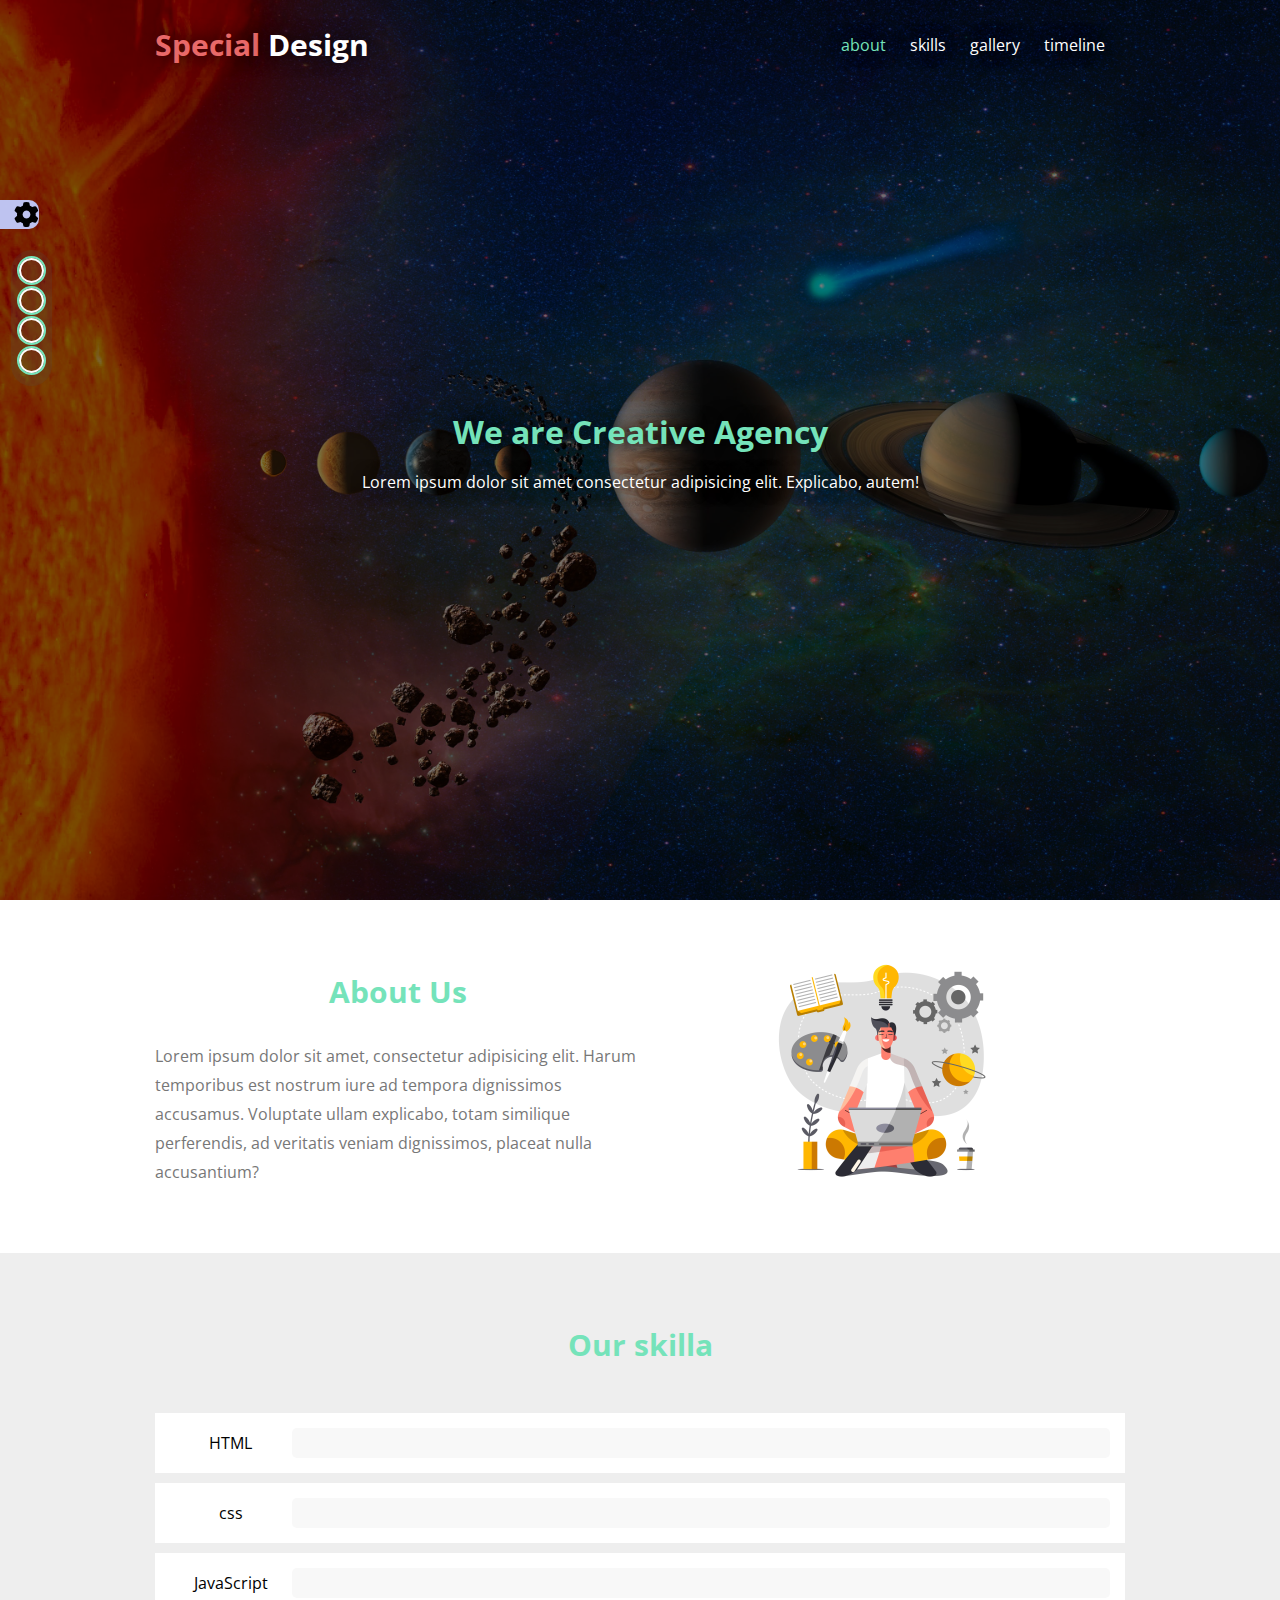
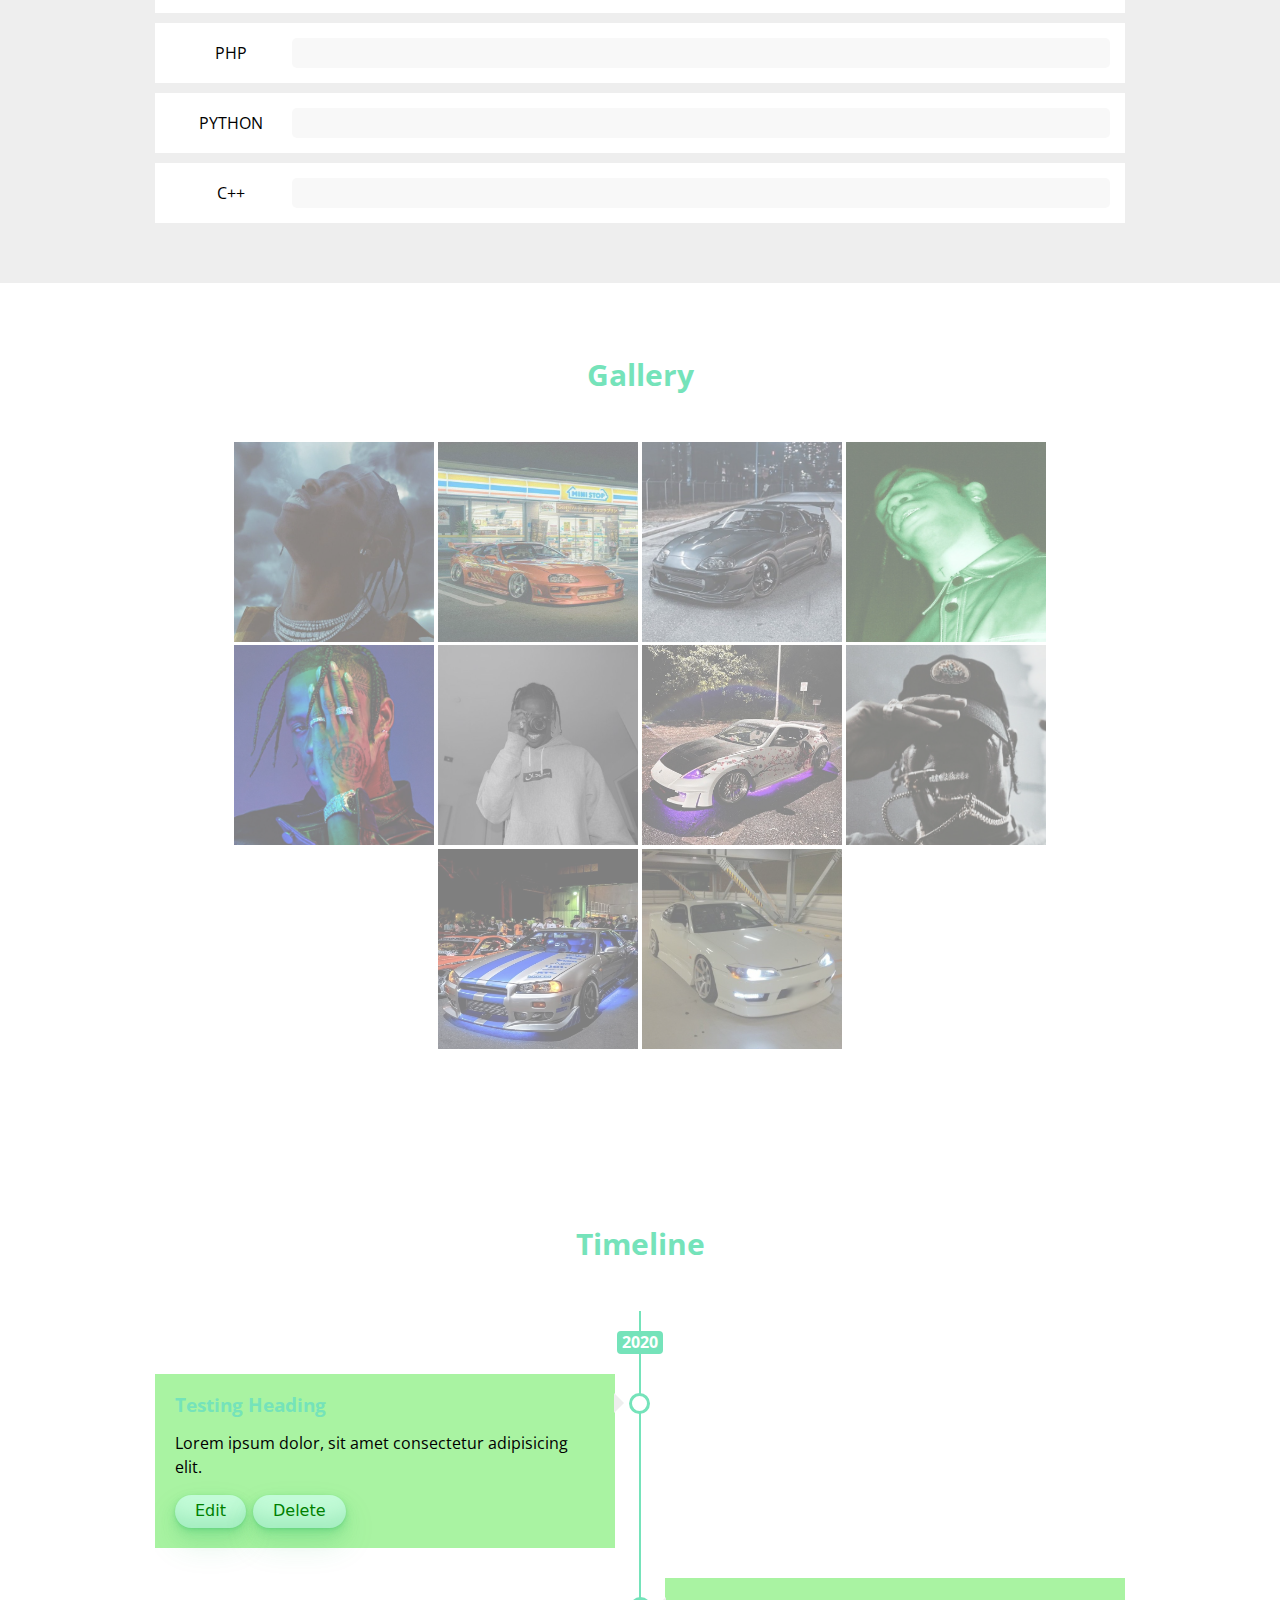
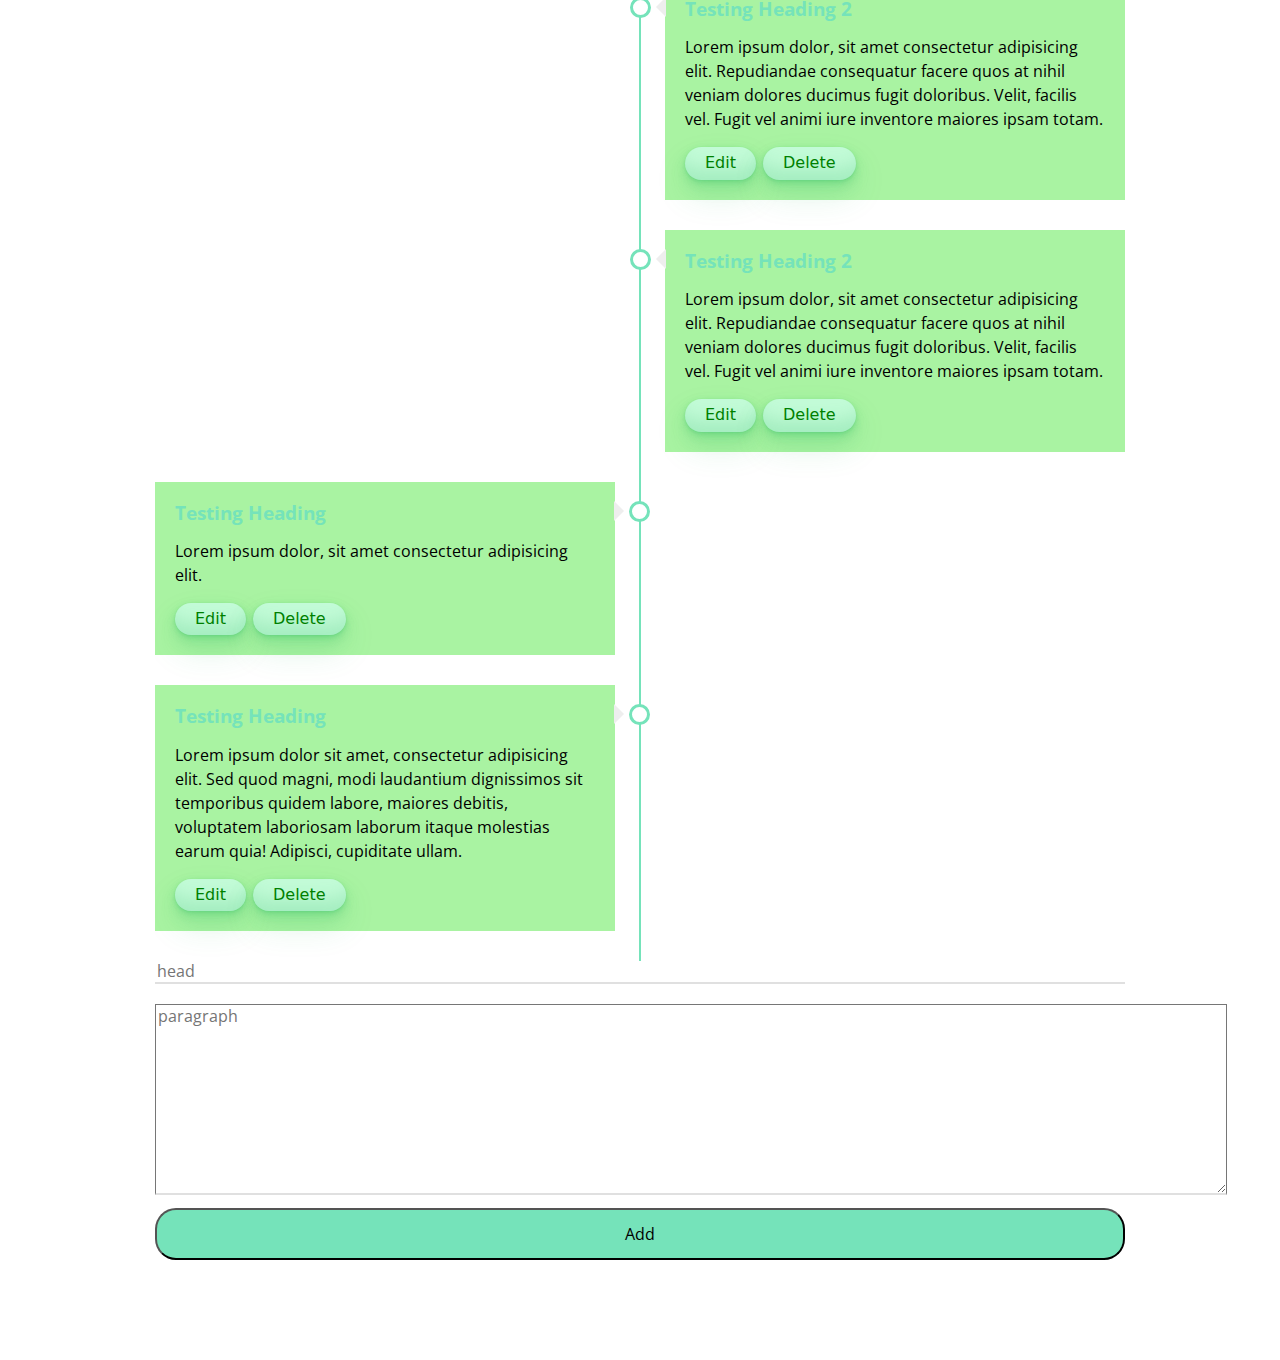
<file: index.html>
<!DOCTYPE html>
<html lang="en">
<head>
    <meta charset="UTF-8">
    <meta http-equiv="X-UA-Compatible" content="IE=edge">
    <meta name="viewport" content="width=device-width, initial-scale=1.0">
    <title>Special Design</title>
    
    <!-- <link rel="stylesheet" href="Css/bootstrap.min.css"> -->

    <link rel="stylesheet" href="Css/normalize.css">
    
    <link rel="stylesheet" href="Css/fontawesome.min.css">
    <link rel="stylesheet" href="Css/all.min.css">
    
    <link rel="stylesheet" href="Css/style.css">
    
    <link rel="preconnect" href="https://fonts.googleapis.com">
    <link rel="preconnect" href="https://fonts.gstatic.com" crossorigin>
    <link href="https://fonts.googleapis.com/css2?family=Open+Sans:wght@300;400;500;600;700&family=Poppins:wght@300;400;500;600;700;800;900&family=Roboto:wght@100;300;400;500;700&display=swap" rel="stylesheet">
</head>
<body>
    <!-- Start Setting box -->
    <div class="setting-box">
        <div class="hold-gear">
            <i class="fa-solid fa-gear"></i>
        </div>
        <div class="settings-container">
            <!-- <h3>testing options</h3>  -->
            <div class="color-box">
                <h3>Color</h3>
                <ul class="color-list">
                    <li class="active" data-color="#99c2ff" ></li>
                    <li data-color="#ff9800"></li>
                    <li data-color="#099159"></li>
                    <li data-color="#607d8b"></li>
                </ul>
            </div>
        </div>
        <div class="settings-container">
            <div class="bg-box">
                    <h4>Background Random</h4>
                    <div class="yesno">
                        <span class="yes active-bg" data-on="yes">yes</span>
                        <span class="no" data-on="no">no</span>
                    </div>
                    <!-- <br> -->
                    <div class="choose-bg">
                        <p id="1" data-num="1">1</p>
                        <p id="2" data-num="2">2</p>
                        <p id="3" data-num="3">3</p>
                        <p id="4" data-num="4">4</p>
                        <p id="5" data-num="5">5</p>
                    </div>
            </div>
        </div>
    </div>
    <div class="bullets">
        <div class="bul" data-bul=".about-us"></div>
        <div class="bul" data-bul=".skills"></div>
        <div class="bul" data-bul=".gallery"></div>
        <div class="bul" data-bul=".timeline"></div>
    </div>
    <!-- End Setting box -->
    <!-- Start landing Page -->
    <div class="landing-page">
        <div class="overlay"></div>
        <div class="container">
            <div class="header-area">
            <div class="logo"><span>Special </span>Design</div>
                <ul class="links">
                    <li> <a data-bul=".about-us" class="active" href="#">about</a></li>
                    <li> <a data-bul=".skills" href="#">skills</a></li>
                    <li> <a data-bul=".gallery" href="#">gallery</a></li>
                    <li> <a data-bul=".timeline" href="#">timeline</a></li>
                </ul>
            </div>
        </div>
        <div class="introduction-area">
            <h1>We are Creative Agency</h1>
            <p>Lorem ipsum dolor sit amet consectetur adipisicing elit. Explicabo, autem!</p>
        </div>
    </div>
    <!-- End landing Page -->
    <!-- Start About us -->
    <div class="container">
        <div class="about-us">
            <div class="info-box">
                <h2>About Us</h2>
                <p>Lorem ipsum dolor sit amet, 
                    consectetur adipisicing elit. 
                    Harum temporibus est nostrum iure ad 
                    tempora dignissimos accusamus. Voluptate 
                    ullam explicabo, totam similique perferendis,
                    ad veritatis veniam dignissimos, placeat nulla
                    accusantium?</p>
            </div>
            <div class="image-box">
                <img src="imgs/5484597.jpg" alt="">
            </div>
        </div>
    </div>
    <!-- End About us -->
    <!-- Start Our Skills -->
    <div class="skills">
        <div class="container">
            <h2>Our skilla</h2>
            <div class="skill-box">
                <div class="skills-name">HTML</div>
                <div class="skills-progres">
                <span data-progress="90%"></span>
                </div>
            </div>
            <div class="skill-box">
                <div class="skills-name">css</div>
                <div class="skills-progres">
                <span data-progress="70%"></span>
                </div>
            </div>
            <div class="skill-box">
                <div class="skills-name">JavaScript</div>
                <div class="skills-progres">
                <span data-progress="30%"></span>
                </div>
            </div>
            <div class="skill-box">
                <div class="skills-name">PHP</div>
                <div class="skills-progres">
                <span data-progress="90%"></span>
                </div>
            </div>
            <div class="skill-box">
                <div class="skills-name">PYTHON</div>
                <div class="skills-progres">
                <span data-progress="70%"></span>
                </div>
            </div>
            <div class="skill-box">
                <div class="skills-name">C++</div>
                <div class="skills-progres">
                <span data-progress="50%"></span>
                </div>
            </div>
        </div>
    </div>
    <!-- Start Our Skills -->
    <div class="gallery">
        <div class="container">
            <h2>Gallery</h2>
            <div class="images-box">
                <img src="imgs/img-6 (1).jpg" alt="one">
                <img src="imgs/img-6 (2).jpg" alt="two">
                <img src="imgs/img-6 (3).jpg" alt="three">
                <img src="imgs/img-6 (4).jpg" alt="four">
                <img src="imgs/img-6 (5).jpg" alt="five">
                <img src="imgs/img-6 (6).jpg" alt="">
                <img src="imgs/img-6 (7).jpg" alt="">
                <img src="imgs/img-6 (8).jpg" alt="">
                <img src="imgs/img-6 (9).jpg" alt="">
                <img src="imgs/img-6 (10).jpg" alt="">
            </div>
        </div>
    </div>
    <!-- End Our Skills -->
    <!-- Start Timeline -->
    <div class="timeline">
        <div class="container">
            <h2>Timeline</h2>
            <div class="timeline-container">
                <div class="year">
                    2020
                </div>
                <div class="timeline-left">
                    <div class="content">
                        <h3>Testing Heading</h3>
                        <p>Lorem ipsum dolor, sit amet consectetur 
                            adipisicing elit.</p>
                            <button class="edit" role="button">Edit</button>
                        <!-- <button class="edit">Edit</button> -->
                        <button class="delete" role="button">Delete</button>
                        <!-- <button class="delete">Delete</button> -->
                    </div>
                </div>
                <div class="clear-box"></div>
                <div class="timeline-right">
                    <div class="content">
                        <h3>Testing Heading 2</h3>
                        <p>Lorem ipsum dolor, sit amet consectetur 
                            adipisicing elit. Repudiandae consequatur 
                            facere quos at nihil veniam dolores ducimus 
                            fugit doloribus. Velit, facilis vel. 
                            Fugit vel animi 
                            iure inventore maiores ipsam totam.</p>
                            <button class="edit">Edit</button>
                            <button class="delete">Delete</button>
                    </div>
                </div>
                <div class="clear-box"></div>
                <div class="timeline-right">
                    <div class="content">
                        <h3>Testing Heading 2</h3>
                        <p>Lorem ipsum dolor, sit amet consectetur 
                            adipisicing elit. Repudiandae consequatur 
                            facere quos at nihil veniam dolores ducimus 
                            fugit doloribus. Velit, facilis vel. 
                            Fugit vel animi 
                            iure inventore maiores ipsam totam.</p>
                            <button class="edit">Edit</button>
                            <button class="delete">Delete</button>
                    </div>
                </div>
                <div class="clear-box"></div>
                <div class="timeline-left">
                    <div class="content">
                        <h3>Testing Heading</h3>
                        <p>Lorem ipsum dolor, sit amet consectetur 
                            adipisicing elit.</p>
                        <button class="edit">Edit</button>
                        <button class="delete">Delete</button>
                    </div>
                </div>
                <div class="clear-box"></div>
                <div class="timeline-left">
                    <div class="content">
                        <h3>Testing Heading</h3>
                        <p>Lorem ipsum dolor sit amet, consectetur 
                            adipisicing elit. Sed quod magni, 
                            modi laudantium dignissimos sit 
                            temporibus quidem labore, maiores debitis, voluptatem 
                            laboriosam laborum itaque molestias 
                            earum quia! Adipisci, cupiditate ullam.</p>
                        <button class="edit">Edit</button>
                        <button class="delete">Delete</button>
                    </div>
                </div>
            </div>

            <div class="form">
                <input id="head" type="text" placeholder="head">
                <textarea id="paragraph"  placeholder="paragraph"  cols="115" rows="10"></textarea>
                <button id="submit" type="submit"> Add </button>
                <button id="cancel" type="submit">Cancel</button>
            </div>
        </div>
    </div>
    <!-- End Timeline -->
    
    <script src="Js/main.js"></script>
</body>
</html>
</file>
<file: Css/style.css>
:root {
    --main-color: #75e3ba;
    --sac-color : #e86969 ;
    --setting-color : #c1cbfbf4 ;
}

* {
    box-sizing: border-box;
}
body {
    font-family: 'Open Sans', sans-serif;
}
/* Start Setting box */
.setting-box {
    position: fixed;
    background: var(--setting-color);
    top: 0;
    left: -200px;
    width: 200px;
    z-index: 10;
    min-height: 100vh;
    transition: 0.3s;
}

.open {
    left: 0px;
}


.hold-gear {
    background: var(--setting-color);
    position: absolute;
    right: -39px;
    top: 200px;
    font-size: 25px;
    padding-left: 14px;
    border-radius: 0px 10px 10px 0px;
    cursor: pointer;
}

.settings-container {
    padding-top: 7px;
    background-color: #eee;
    text-align: center;
    margin: 4px;
}
h3,
h4 {
    margin: 0 0 15px;
    padding: 0;
}

.hold-checkbox {
    display: flex;
    justify-content: space-evenly;
}



.settings-container ul {
    list-style: none;
    margin: 5px ;
    padding: 0 0 10px;
}
.settings-container ul li {
    width: 30px;
    height: 30px;
    background-color: aliceblue;
    display: inline-block;
    border-radius: 50%;
    cursor: pointer;
}
.settings-container ul li:nth-child(1) {
    background-color: #99c2ff;
}
.settings-container ul li:nth-child(2) {
    background-color: #ff9800;
}
.settings-container ul li:nth-child(3) {
    background-color: #099159;
}
.settings-container ul li:nth-child(4) {
    background-color: #607d8b;
}

.settings-container ul .active {
    border: #c0bfbf 3px solid;
}


.yesno {
    padding: 1px;
}

.yesno .yes ,
.yesno .no {
    background-color: #9E9E9E;
    padding: 3px 19px;
    border-radius: 8px;
    cursor: pointer;
    color: white;
}

.yesno .active-bg {
    background-color: var(--main-color);
    font-weight: bold;
}


.choose-bg {
    display: inline-flex;
}
.choose-bg p {
    background: var(--main-color);
    width: 30px;
    line-height: 30px;
    border-radius: 50%;
    margin-left: 5px;
    cursor: pointer;
    color: white;
}
/* End Setting box */


/* container */
.container {
    width: 1000px;
    padding: 0 15px;
    margin: auto;
}
/* container */




/* start landing page */
.landing-page {
    min-height: 100vh;
    background-image: url(../imgs/wallpaperflare.com_wallpaper\ \(1\).jpg);
    background-size: cover;
    /* object-fit: cover; */
    position: relative;
}

.landing-page  .overlay {
    background: #00000085;
    width: 100%;
    height: 100%;
    position: absolute;
    left: 0;
    top: 0;
    z-index: 1;
}


.landing-page .header-area {
    z-index: 5;
    position: relative;
    color: white;
    padding-top: 20px;
}

.landing-page .header-area {
    display: flex;
    justify-content: space-between ;
    align-items: center;
    text-shadow: 0px 0px 20px BLACK;
}

.landing-page .header-area .logo {
    font-size: 30px;
    font-weight: bold;
    /* padding-left: 20px; */
}
.landing-page .header-area .logo span {
    color: var(--sac-color);
}

.landing-page .header-area .links {
    list-style: none;
}
.landing-page .header-area .links li  {
    display: inline-block;
    padding-right: 20px ;
}
.landing-page .header-area .links li a  {
    text-decoration: none;
    color: white;
}
.landing-page .header-area .links li:hover a,
.landing-page .header-area .links li .active {
    color: var(--main-color);
}
/* End landing page */

.introduction-area {
    text-shadow: 0px 0px 20px BLACK;
    color: var(--main-color);
    position: absolute;
    top: 50%;
    left: 50%;
    transform: translate(-50%, -50%);
    z-index: 3;
    text-align: center;
}
.introduction-area p {
    color: white;
}




/* Start About Us */
.about-us {
    padding: 50px 0;
    display: flex;
}
.about-us .info-box{
    flex: 1;
}
.about-us .info-box h2{
    font-weight: bold;
    font-size: 30px;
    color: var(--main-color);
    margin-bottom: -8px;
}
.about-us .info-box p{
    line-height: 1.8;
    color: #777;
}
.about-us .image-box{
    flex: 1;
    text-align: center;
}
.about-us img{
    width: 250px;
}

/* End About Us */


/* Start Our Skills */
.skills {
    padding: 50px 0;
    background-color: #eee;    
}
 h2{
    color: var(--main-color); 
    text-align: center;  
    font-weight: bold;
    font-size: 30px;
    padding-bottom: 25px;

}
.skills .skill-box{
    background-color: white;
    margin-bottom: 10px;
    padding: 15px;
    display: flex;
}
.skills .skill-box .skills-name{
    width: 140px;
    line-height: 30px;
    text-align: center;

}
.skills .skill-box .skills-progres{
    width: 100%;
    background-color: #f8f8f8;
    height: 30px;
    position: relative;
    border-radius: 5px;
}
.skills .skill-box .skills-progres span{
    transition: 0.5s;
    position: absolute;
    top: 0;
    left: 0;
    width: 0;
    height: 100%;
    background-color: var(--main-color);
    border-radius: 5px;
}
/* End Our Skills */




/* Start Gallery  */
.gallery {
    padding-top: 50px;
    padding-bottom: 50px;
}
.gallery .images-box{
    text-align: center;
}
.gallery .images-box img{
    width: 200px;
    height: 200px;
    cursor: pointer;
    /* object-fit: contain; */
    opacity: 0.5;
}
.gallery .images-box img:hover {
    opacity: 1;

}

.popup-overlay {
    position: fixed;
    background: rgba(0, 0, 0, 0.533);
    top: 0;
    left: 0;
    height: 100%;
    width: 100%;
}
.popup-box {
    position: fixed;
    top: 50%;
    left: 50%;
    transform: translate( -50% , -50%);
    border: 1px solid #000000;
    background-color: white;
    padding: 20px;
}
.popup-box img {
    max-width: 100%;
}
/* End Gallery  */



/* <!-- Start Timeline --> */

.timeline {
    padding-top: 100px;
    padding-bottom: 100px;
}

.timeline .timeline-container {
    position: relative;
    overflow: hidden;
}
.timeline .timeline-container::before {
    content: "";
    position: absolute;
    width: 2px;
    height: 100%;
    left: 50%;
    margin-left: -1px;
    background: var(--main-color);
    z-index: -10;
}



.timeline .year {
    /* position: absolute; */
    /* top: 0; */
    /* left: 50%; */
    /* transform: translateX(-50%); */
    width: fit-content;
    margin: 20px auto;
    background-color: var(--main-color);
    padding: 2px 5px;
    border-radius: 4px;
    color: white;
    z-index: 100;
    font-weight: bold;
}
.timeline .timeline-left ,
.timeline .timeline-right {
    width: calc(50% - 25px);
    margin-bottom: 30px;
    position: relative;
}
.timeline .timeline-left {
    float: left;
}





.timeline .timeline-left::before {
    top: 19px;
    right: -35px;
}
.timeline .timeline-right::before {
    top: 19px;
    left: -35px;
}
.timeline .timeline-left::before ,
.timeline .timeline-right::before {
    position: absolute;
    content: "";
    width: 15px;
    height: 15px;
    background-color: white;
    border: 3px solid var(--main-color);
    border-radius: 50%;
}

.timeline .timeline-left::after {
    border-color:transparent transparent transparent #eee ;
    right: -19px;
}
.timeline .timeline-right::after {
    border-color:transparent #eee transparent transparent  ;
    left: -19px;
}
.timeline .timeline-left::after ,
.timeline .timeline-right::after {
    position: absolute;
    content: "";
    border-style:solid ;
    border-width: 10px;
    height: 0;
    width: 0;
    top: 19px;
}

.clear-box{
    clear: both;
}

.timeline .timeline-right {
    float: right;
}
.timeline .content {
    padding: 20px;
    background-color: #a9f3a2;
}
.timeline .content h3 {
    color: var(--main-color);

}
.timeline .content p {

    line-height: 1.5;
}


.form #head {
    width: 100% ;
    margin-bottom: 20px;
}

.form #head {
    border: none;
    border-bottom: 2px solid #0000001f;
    color: var(--main-color);
}

.form #paragraph {
    border-bottom: 2px solid #0000001f;
}
.form #submit,
.form #cancel {
    background: var(--main-color);
    text-align: center;
    width: 100%;
    padding: 15px;
    border-radius: 21px;
    margin-top: 10px ;
} 
.form #cancel {
    display: none;
    background: rgb(60, 190, 188);
}

.form #head:hover,
.form #head:focus
 {
    border-bottom: 2px solid #00000097;
    outline: none;
}


.edit,
.delete {
    background-color: #c2fbd7;
    border-radius: 100px;
    box-shadow: rgba(44, 187, 99, .2) 0 -25px 18px -14px inset,rgba(44, 187, 99, .15) 0 1px 2px,rgba(44, 187, 99, .15) 0 2px 4px,rgba(44, 187, 99, .15) 0 4px 8px,rgba(44, 187, 99, .15) 0 8px 16px,rgba(44, 187, 99, .15) 0 16px 32px;
    color: green;
    cursor: pointer;
    display: inline-block;
    font-family: CerebriSans-Regular,-apple-system,system-ui,Roboto,sans-serif;
    padding: 7px 20px;
    text-align: center;
    text-decoration: none;
    transition: all 250ms;
    border: 0;
    font-size: 16px;
    user-select: none;
    -webkit-user-select: none;
    touch-action: manipulation;
    margin-right: 3px;
}

.edit:hover,
.delete:hover {
box-shadow: rgba(44,187,99,.35) 0 -25px 18px -14px inset,rgba(44,187,99,.25) 0 1px 2px,rgba(44,187,99,.25) 0 2px 4px,rgba(44,187,99,.25) 0 4px 8px,rgba(44,187,99,.25) 0 8px 16px,rgba(44,187,99,.25) 0 16px 32px;
transform: scale(1.05) rotate(-1deg);
}






.bullets {
    position: fixed;
    top: 250px;
    left: 11px;
    background-color: #4f4f4f30;
    z-index: 1000;
    padding: 8px;
    border-radius: 60px;
}
.bullets .bul {
    position: relative;
    margin-bottom: 5px;
    cursor: pointer;
    width: 25px;
    height: 25px;
    background-color: transparent;
    outline: var(--main-color) solid 2px;
    border: white solid 2px;
    border-radius: 50%;
    transition: .5s;
}

.bullets .bul:nth-child(1)::after ,
.bullets .bul:nth-child(2)::after,
.bullets .bul:nth-child(3)::after,
.bullets .bul:nth-child(4)::after {
    position: absolute;
    top: 0px;
    left: 29px;
    background: var(--main-color);
    padding: 2px 13px;
    border-radius: 339px 129px 128px 307px;
    display: none;
    transition: .5s;
    opacity: 0;
}

.bullets .bul:nth-child(1)::after {
    content: "About";
}
.bullets .bul:nth-child(2)::after {
    content: "Our skilla";
    width: 70px;
}
.bullets .bul:nth-child(3)::after {
    content: "Gallery";
}
.bullets .bul:nth-child(4)::after {
    content: "Timeline";
}

.bullets .bul:hover:after {
    opacity: 1;
    display: block;
}
.bullets .bul:hover {
    background-color: var(--main-color);
}
</file>
